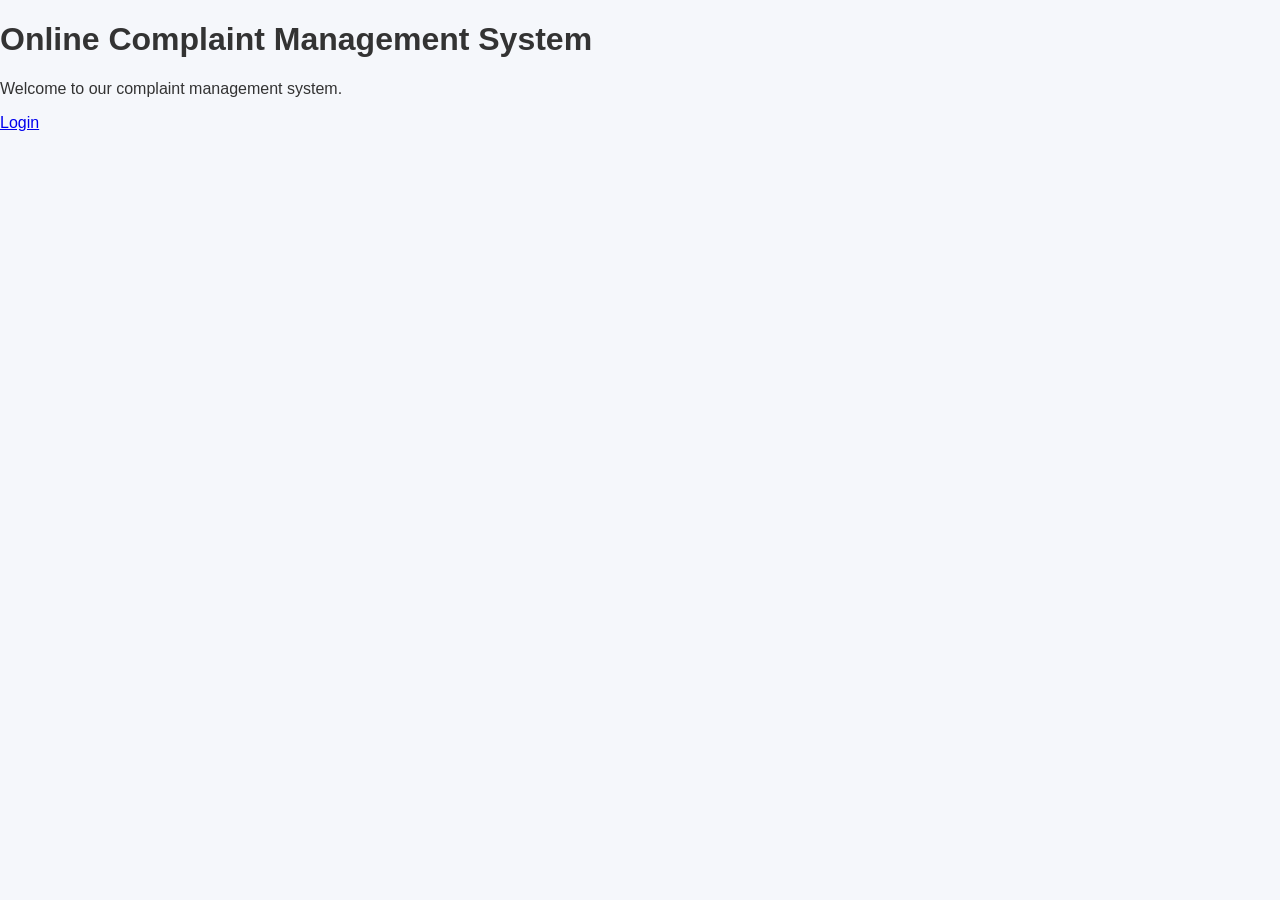
<file: OnlineComplaintSystem/index.html>
<!DOCTYPE html>
<html lang="en">
<head>
    <meta charset="UTF-8">
    <meta name="viewport" content="width=device-width, initial-scale=1.0">

    <title>Online Complaint System</title>

    <link rel="stylesheet" href="css/style.css">
</head>

<body>

    <h1>Online Complaint Management System</h1>

    <p>Welcome to our complaint management system.</p>

    <a href="login.html">Login</a>

</body>
</html>
</file>
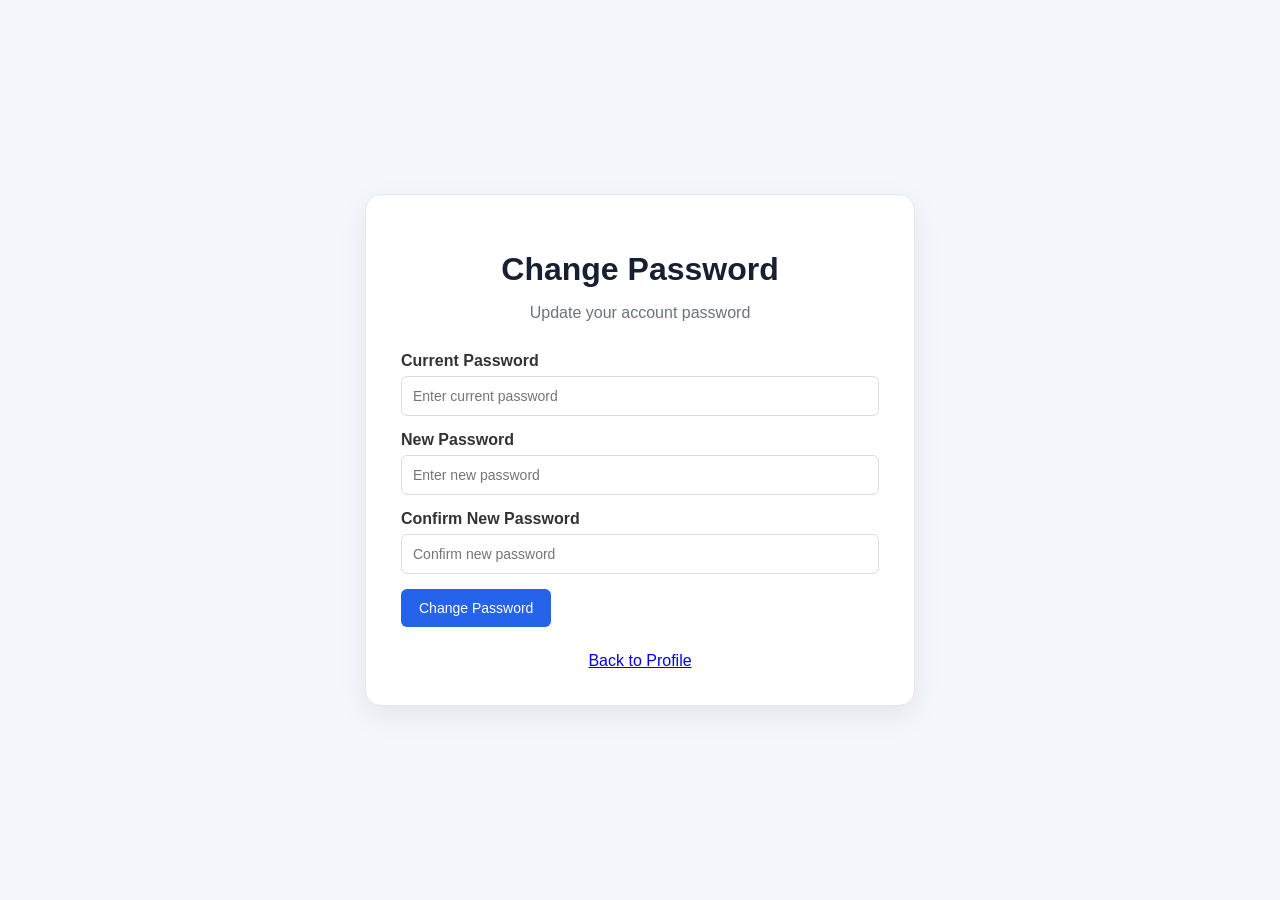
<file: OnlineComplaintSystem/change-password.html>
<!DOCTYPE html>
<html lang="en">

<head>

    <meta charset="UTF-8">

    <meta name="viewport"
          content="width=device-width, initial-scale=1.0">

    <title>Change Password</title>

    <link rel="stylesheet" href="css/style.css">

</head>

<body>

    <div class="profile-container">

        <div class="profile-card">

            <h1>Change Password</h1>

            <p class="profile-subtitle">
                Update your account password
            </p>



            <div class="form-group">

                <label for="currentPassword">
                    Current Password
                </label>

                <input
                    type="password"
                    id="currentPassword"
                    placeholder="Enter current password"
                >

            </div>


          

            <div class="form-group">

                <label for="newPassword">
                    New Password
                </label>

                <input
                    type="password"
                    id="newPassword"
                    placeholder="Enter new password"
                >

            </div>



            <div class="form-group">

                <label for="confirmPassword">
                    Confirm New Password
                </label>

                <input
                    type="password"
                    id="confirmPassword"
                    placeholder="Confirm new password"
                >

            </div>


           

            <div id="message"></div>



            <button
                type="button"
                onclick="changePassword()"
            >
                Change Password
            </button>


           

            <div class="profile-buttons">

                <a
                    href="profile.html"
                    class="btn btn-secondary"
                >
                    Back to Profile
                </a>

            </div>

        </div>

    </div>


    <script src="js/change-password.js"></script>

</body>

</html>
</file>
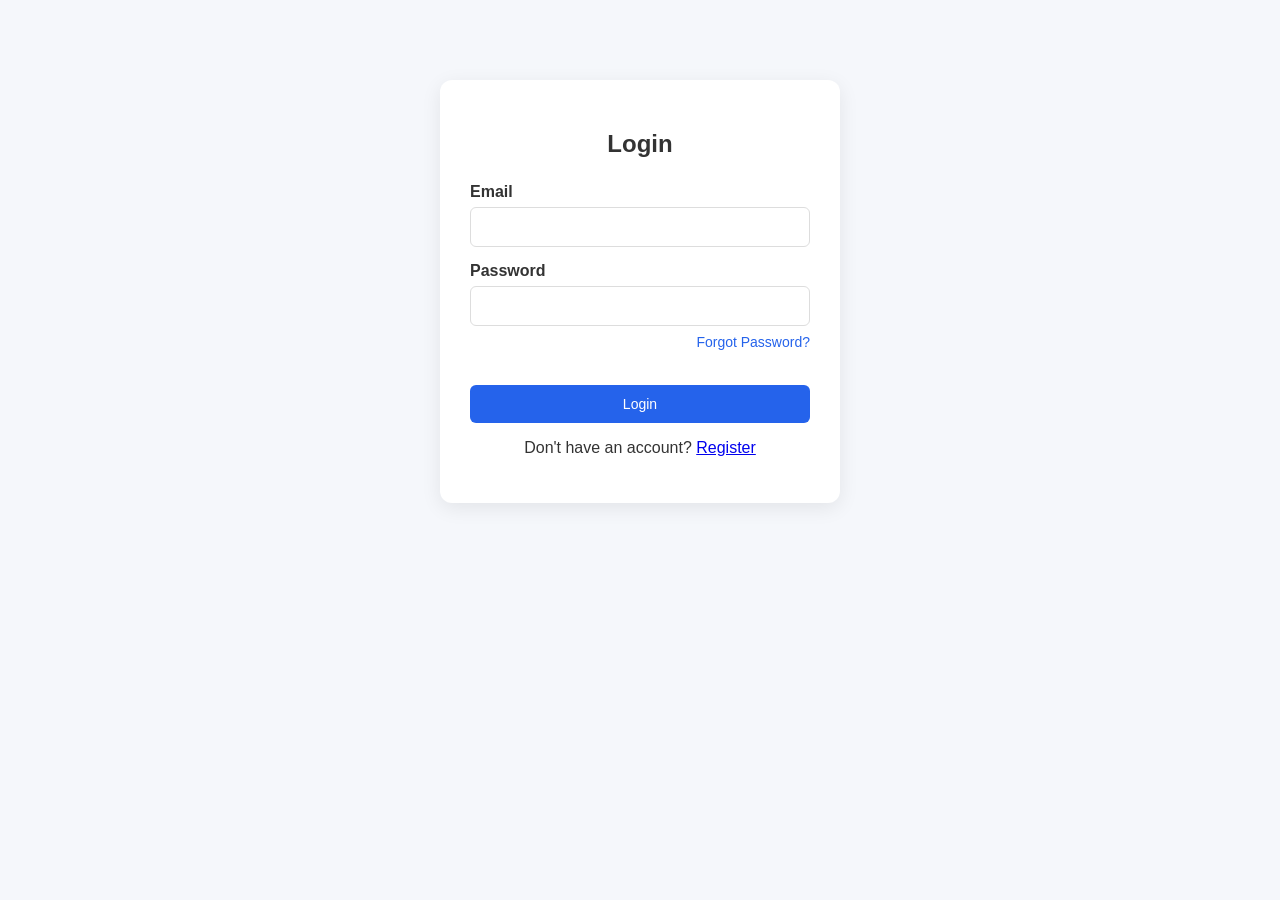
<file: OnlineComplaintSystem/login.html>
<!DOCTYPE html>
<html lang="en">

<head>
   

    <title>Login - Complaint System</title>

    <link rel="stylesheet" href="css/style.css">
</head>

<body>

    <div class="container">

        <h2>Login</h2>

        <form id="loginForm">

            <label>Email</label>
            <input type="email" id="email" required>

            <label>Password</label>
            <input type="password" id="password" required>
            <a
    href="reset-password.html"
    class="forgot-password">
    Forgot Password?
</a>

            <button type="submit">Login</button>

        </form>

        <p id="message"></p>

        <p>
            Don't have an account?
            <a href="register.html">Register</a>
        </p>

    </div>

    <script src="js/login.js"></script>

</body>

</html>
</file>
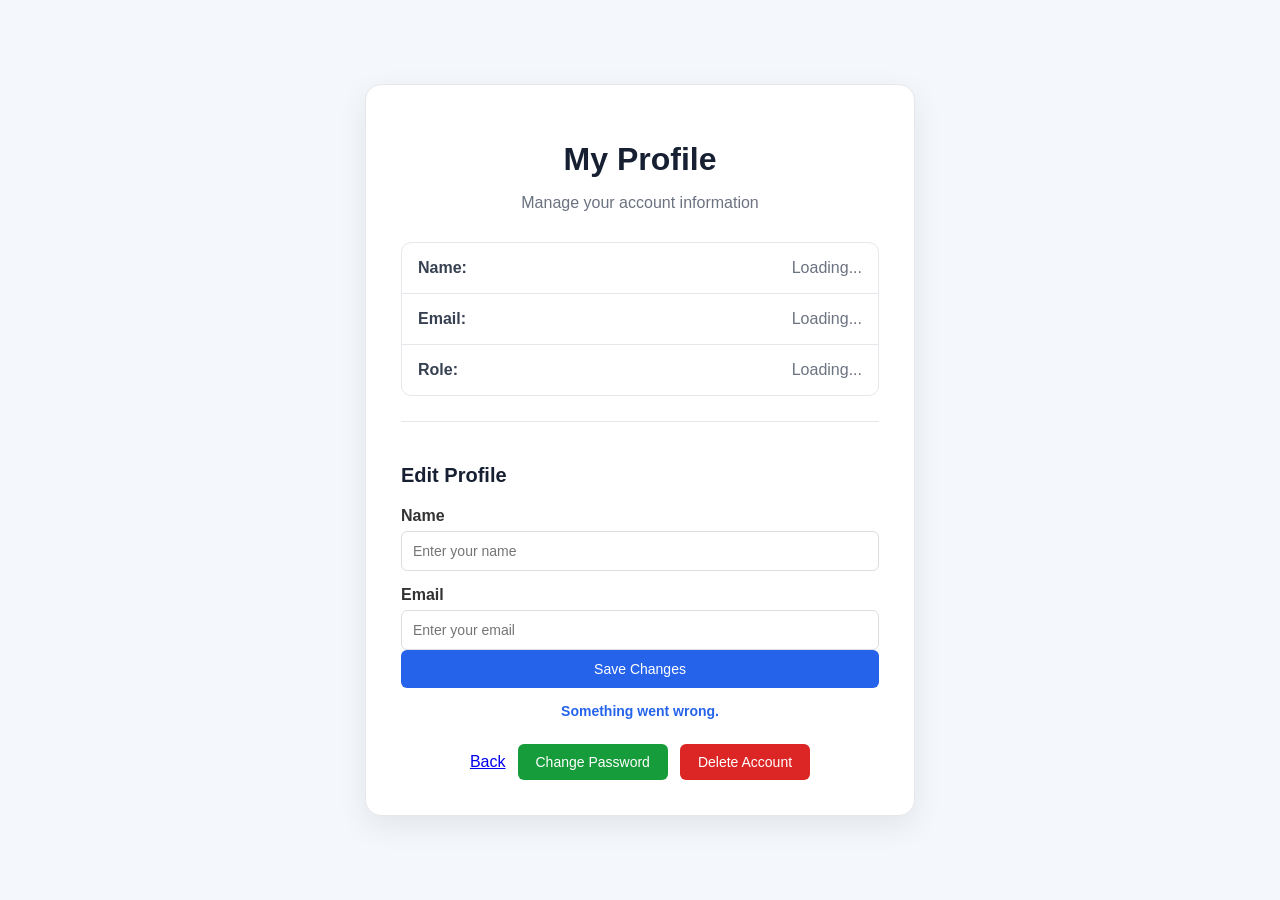
<file: OnlineComplaintSystem/profile.html>
<!DOCTYPE html>
<html lang="en">

<head>

    <meta charset="UTF-8">

    <meta name="viewport"
          content="width=device-width, initial-scale=1.0">

    <title>My Profile</title>

    <link rel="stylesheet" href="css/style.css">

</head>

<body>

    <div class="profile-container">

        <div class="profile-card">

            <h1>My Profile</h1>

            <p class="profile-subtitle">
                Manage your account information
            </p>


            <!-- CURRENT PROFILE -->

            <div class="profile-info">

                <div class="info-row">

                    <strong>Name:</strong>

                    <span id="displayName">
                        Loading...
                    </span>

                </div>


                <div class="info-row">

                    <strong>Email:</strong>

                    <span id="displayEmail">
                        Loading...
                    </span>

                </div>


                <div class="info-row">

                    <strong>Role:</strong>

                    <span id="displayRole">
                        Loading...
                    </span>

                </div>

            </div>


            <!-- EDIT PROFILE -->

            <div class="edit-section">

                <h2>Edit Profile</h2>


                <div class="form-group">

                    <label for="name">
                        Name
                    </label>

                    <input
                        type="text"
                        id="name"
                        placeholder="Enter your name"
                    >

                </div>


                <div class="form-group">

                    <label for="email">
                        Email
                    </label>

                    <input
                        type="email"
                        id="email"
                        placeholder="Enter your email"
                    >

                </div>


                <button
                    type="button"
                    onclick="updateProfile()"
                >
                    Save Changes
                </button>

            </div>


            <div id="message"></div>


          <div class="profile-buttons">

    <a
        href="javascript:history.back()"
        class="btn btn-secondary">
        Back
    </a>

    <a
        href="change-password.html"
        class="btn btn-primary">
        Change Password
    </a>

    <button
        type="button"
        class="delete-btn"
        onclick="deleteAccount()">
        Delete Account
    </button>

</div>

        </div>

    </div>


    <script src="js/profile.js"></script>

</body>

</html>
</file>
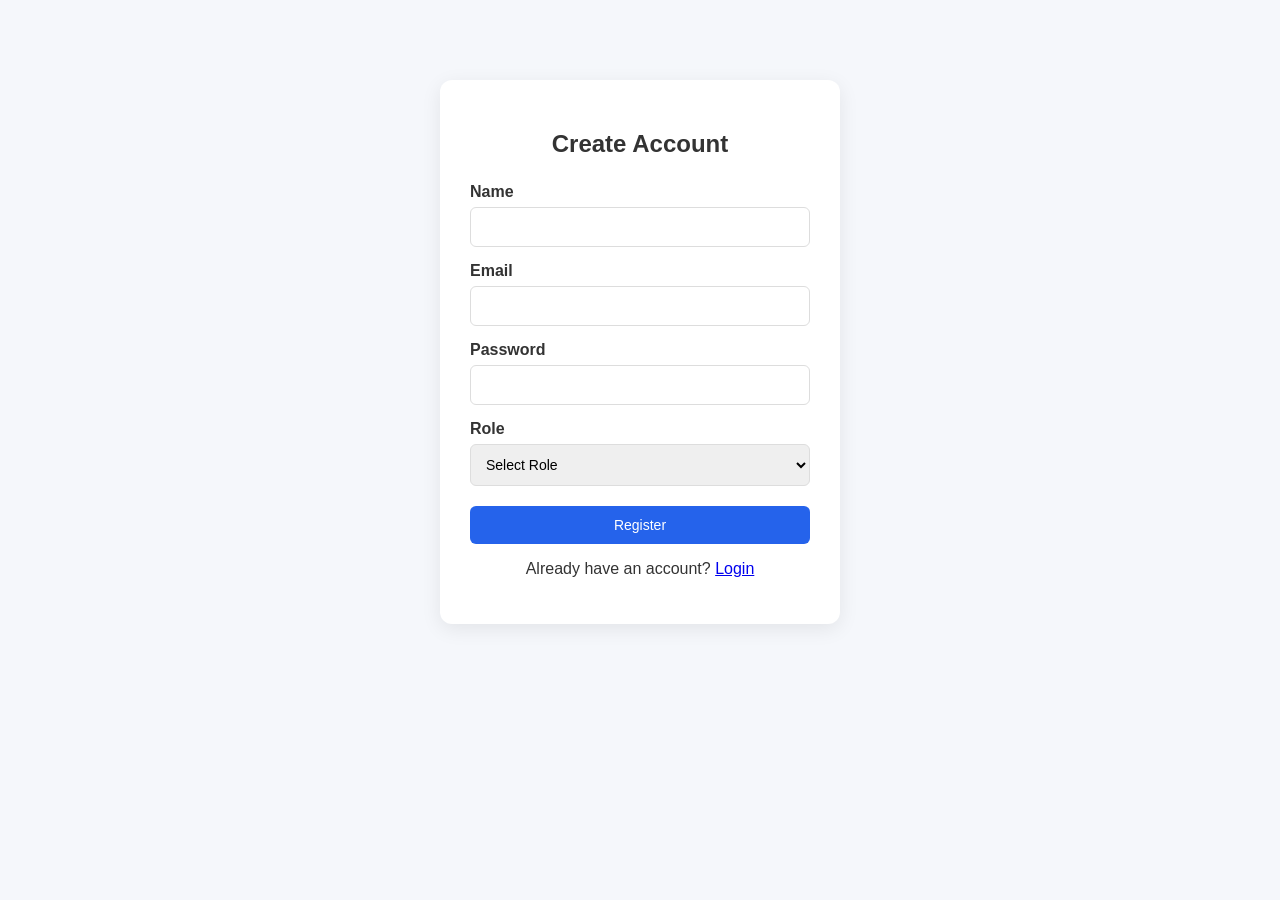
<file: OnlineComplaintSystem/register.html>
<!DOCTYPE html>
<html lang="en">
<head>
    <meta charset="UTF-8">
    <meta name="viewport" content="width=device-width, initial-scale=1.0">

    <title>Register - Complaint System</title>

    <link rel="stylesheet" href="css/style.css">
</head>

<body>

    <div class="container">

        <h2>Create Account</h2>

        <form id="registerForm">

            <label>Name</label>
            <input type="text" id="name" required>

            <label>Email</label>
            <input type="email" id="email" required>

            <label>Password</label>
            <input type="password" id="password" required>

            <label>Role</label>
            <select id="role" required>
                <option value="">Select Role</option>
                <option value="student">Student</option>
                <option value="staff">Staff</option>
            </select>

            <button type="submit">Register</button>

        </form>

        <p id="message"></p>

        <p>
            Already have an account?
            <a href="login.html">Login</a>
        </p>

    </div>

    <script src="js/register.js"></script>

</body>
</html>
</file>
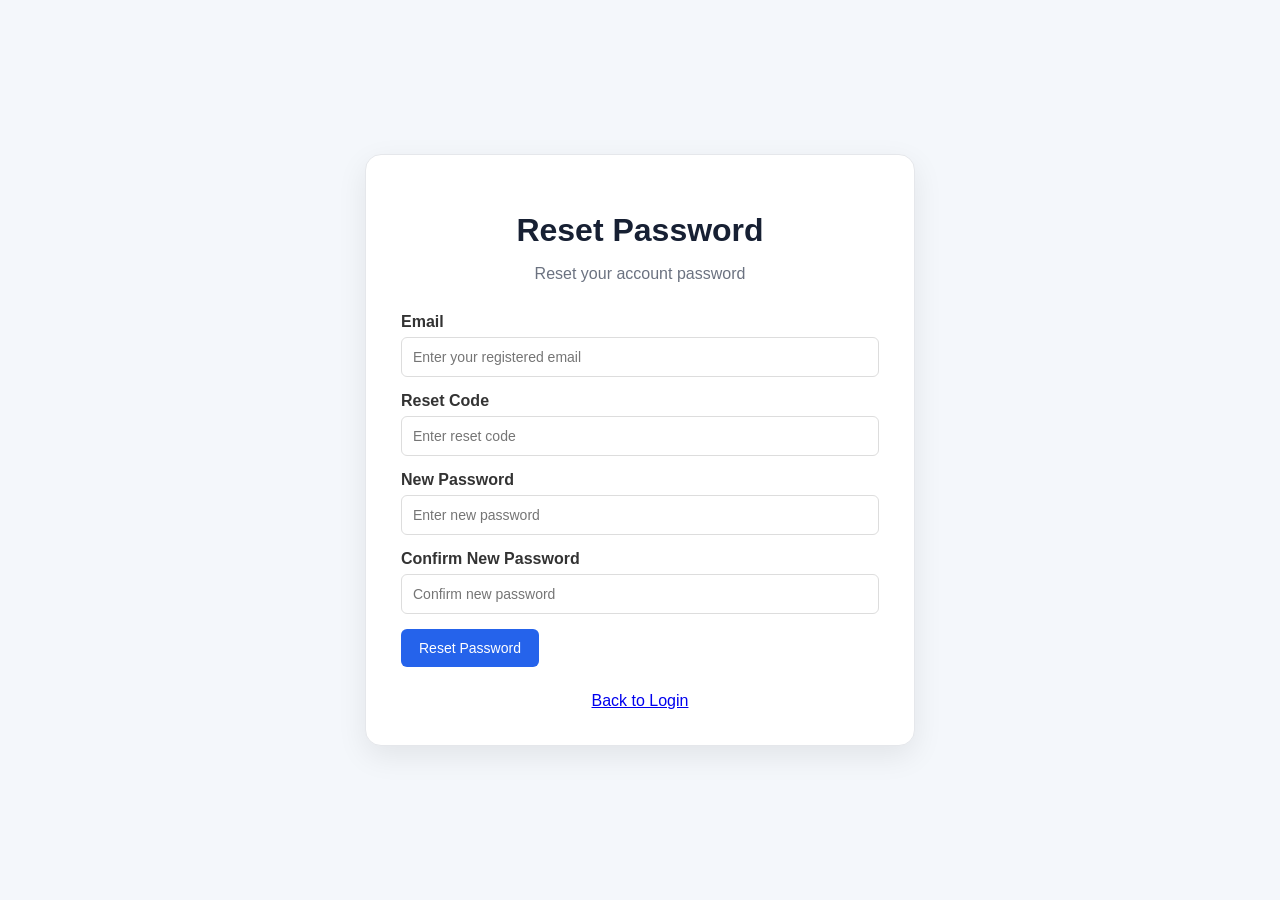
<file: OnlineComplaintSystem/reset-password.html>
<!DOCTYPE html>
<html lang="en">

<head>

    <meta charset="UTF-8">

    <meta name="viewport"
          content="width=device-width, initial-scale=1.0">

    <title>Reset Password</title>

    <link rel="stylesheet" href="css/style.css">

</head>

<body>

    <div class="profile-container">

        <div class="profile-card">

            <h1>Reset Password</h1>

            <p class="profile-subtitle">
                Reset your account password
            </p>



            <div class="form-group">

                <label for="email">
                    Email
                </label>

                <input
                    type="email"
                    id="email"
                    placeholder="Enter your registered email"
                >

            </div>


         

            <div class="form-group">

                <label for="resetCode">
                    Reset Code
                </label>

                <input
                    type="text"
                    id="resetCode"
                    placeholder="Enter reset code"
                >

            </div>



            <div class="form-group">

                <label for="newPassword">
                    New Password
                </label>

                <input
                    type="password"
                    id="newPassword"
                    placeholder="Enter new password"
                >

            </div>



            <div class="form-group">

                <label for="confirmPassword">
                    Confirm New Password
                </label>

                <input
                    type="password"
                    id="confirmPassword"
                    placeholder="Confirm new password"
                >

            </div>


           

            <div id="message"></div>



            <button
                type="button"
                onclick="resetPassword()"
            >
                Reset Password
            </button>


        

            <div class="profile-buttons">

                <a
                    href="login.html"
                    class="btn btn-secondary"
                >
                    Back to Login
                </a>

            </div>

        </div>

    </div>


    <script src="js/reset-password.js"></script>

</body>

</html>
</file>
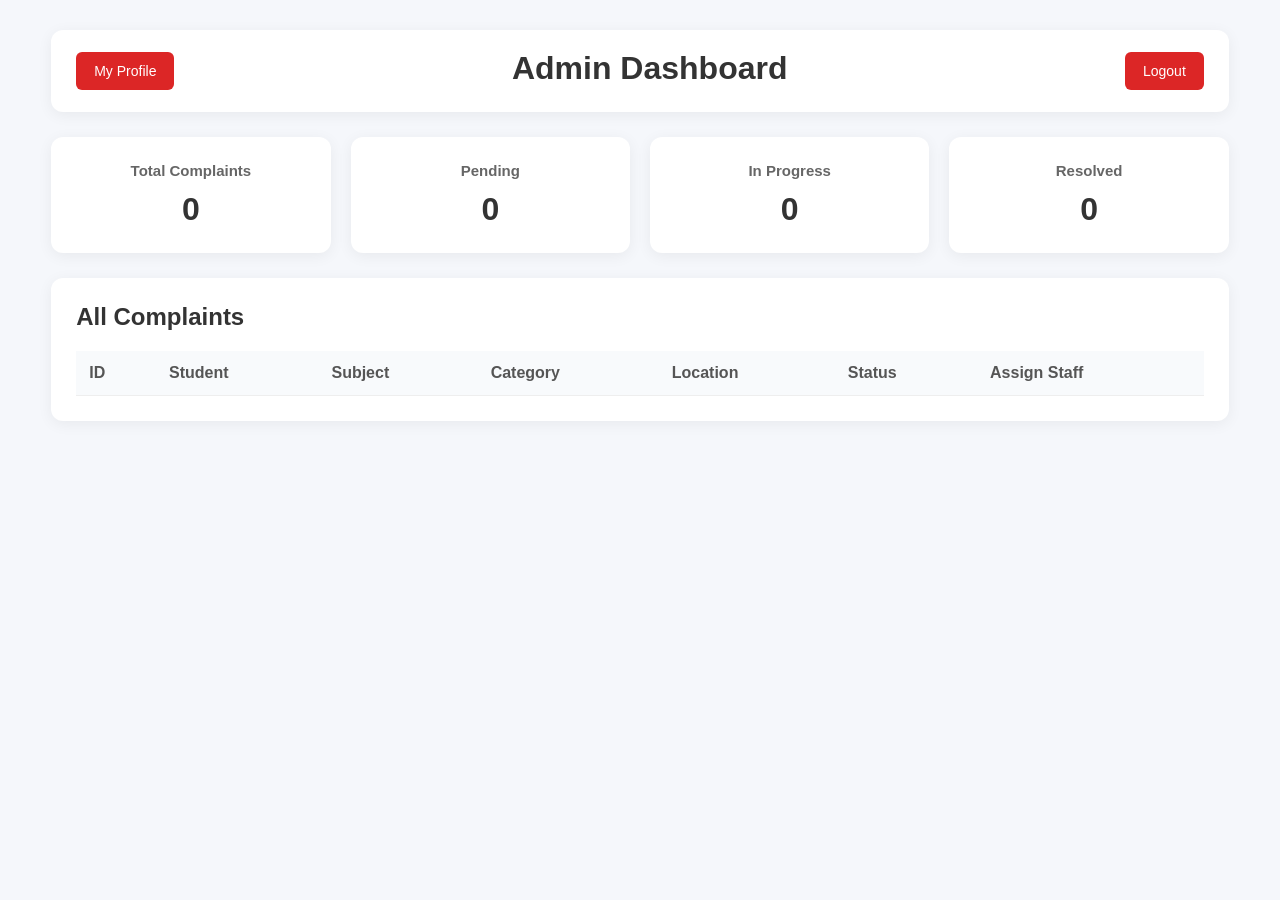
<file: OnlineComplaintSystem/admin/dashboard.html>
<!DOCTYPE html>
<html lang="en">

<head>

    <meta charset="UTF-8">
    <meta name="viewport" content="width=device-width, initial-scale=1.0">

    <title>Admin Dashboard</title>

    <link rel="stylesheet" href="../css/style.css">

</head>

<body>

    <div class="dashboard">


        <header class="dashboard-header">
          <button onclick="window.location.href='../profile.html'">
            My Profile
          </button>
            <div>
                <h1>Admin Dashboard</h1>
                <p id="welcome"></p>
            </div>

            <button onclick="logout()">Logout</button>

        </header>


       

        <div class="stats">

            <div class="card">
                <h3>Total Complaints</h3>
                <p id="totalComplaints">0</p>
            </div>

            <div class="card">
                <h3>Pending</h3>
                <p id="pendingComplaints">0</p>
            </div>

            <div class="card">
                <h3>In Progress</h3>
                <p id="progressComplaints">0</p>
            </div>

            <div class="card">
                <h3>Resolved</h3>
                <p id="resolvedComplaints">0</p>
            </div>

        </div>


        <!-- All Complaints -->

        <div class="section">

            <h2>All Complaints</h2>

            <table>

                <thead>

                    <tr>

                        <th>ID</th>
                        <th>Student</th>
                        <th>Subject</th>
                        <th>Category</th>
                        <th>Location</th>
                        <th>Status</th>
                        <th>Assign Staff</th>

                    </tr>

                </thead>

                <tbody id="complaintTable">

                </tbody>

            </table>

        </div>

    </div>


    <script src="../js/check-session.js"></script>

    <script src="../js/logout.js"></script>

    <script src="../js/admin.js"></script>


    <script>

        checkSession("admin");

    </script>

</body>

</html>
</file>
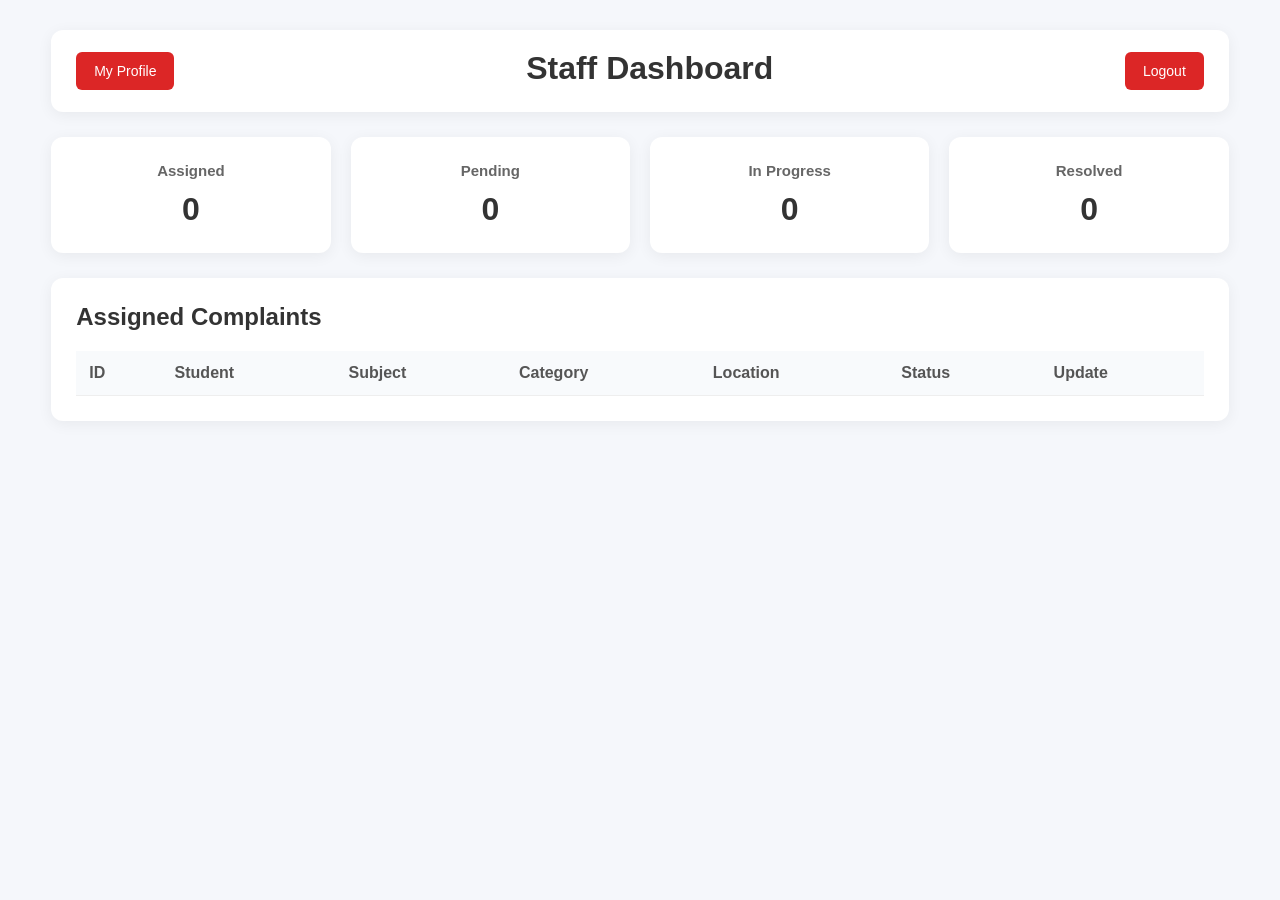
<file: OnlineComplaintSystem/staff/dashboard.html>
<!DOCTYPE html>
<html lang="en">

<head>

    <meta charset="UTF-8">
    <meta name="viewport" content="width=device-width, initial-scale=1.0">

    <title>Staff Dashboard</title>

    <link rel="stylesheet" href="../css/style.css">

</head>

<body>

    <div class="dashboard">

        <!-- HEADER -->

        <header class="dashboard-header">
            <button onclick="window.location.href='../profile.html'">
    My Profile
</button>

            <div>

                <h1>Staff Dashboard</h1>

                <p id="welcome"></p>

            </div>

            <button onclick="logout()">Logout</button>

        </header>


   

        <div class="stats">

            <div class="card">

                <h3>Assigned</h3>

                <p id="totalComplaints">0</p>

            </div>


            <div class="card">

                <h3>Pending</h3>

                <p id="pendingComplaints">0</p>

            </div>


            <div class="card">

                <h3>In Progress</h3>

                <p id="progressComplaints">0</p>

            </div>


            <div class="card">

                <h3>Resolved</h3>

                <p id="resolvedComplaints">0</p>

            </div>

        </div>



        <div class="section">

            <h2>Assigned Complaints</h2>

            <table>

                <thead>

                    <tr>

                        <th>ID</th>

                        <th>Student</th>

                        <th>Subject</th>

                        <th>Category</th>

                        <th>Location</th>

                        <th>Status</th>

                        <th>Update</th>

                    </tr>

                </thead>


                <tbody id="complaintTable">

                </tbody>

            </table>

        </div>

    </div>


  

    <div id="updateBox" class="update-box">

        <div class="update-content">

            <h2>Update Complaint</h2>

            <p id="selectedComplaint"></p>


            <label>Status</label>

            <select id="updateStatus">

                <option value="Pending">
                    Pending
                </option>

                <option value="In Progress">
                    In Progress
                </option>

                <option value="Resolved">
                    Resolved
                </option>

                <option value="Rejected">
                    Rejected
                </option>

            </select>


            <label>Response</label>

            <textarea
                id="responseText"
                rows="5"
                placeholder="Write your response..."
            ></textarea>


            <button onclick="saveUpdate()">
                Save Update
            </button>


            <button onclick="closeUpdateBox()">
                Cancel
            </button>


            <p id="updateMessage"></p>

        </div>

    </div>


    <script src="../js/check-session.js"></script>

    <script src="../js/logout.js"></script>

    <script src="../js/staff.js"></script>


    <script>

        checkSession("staff");

    </script>

</body>

</html>
</file>
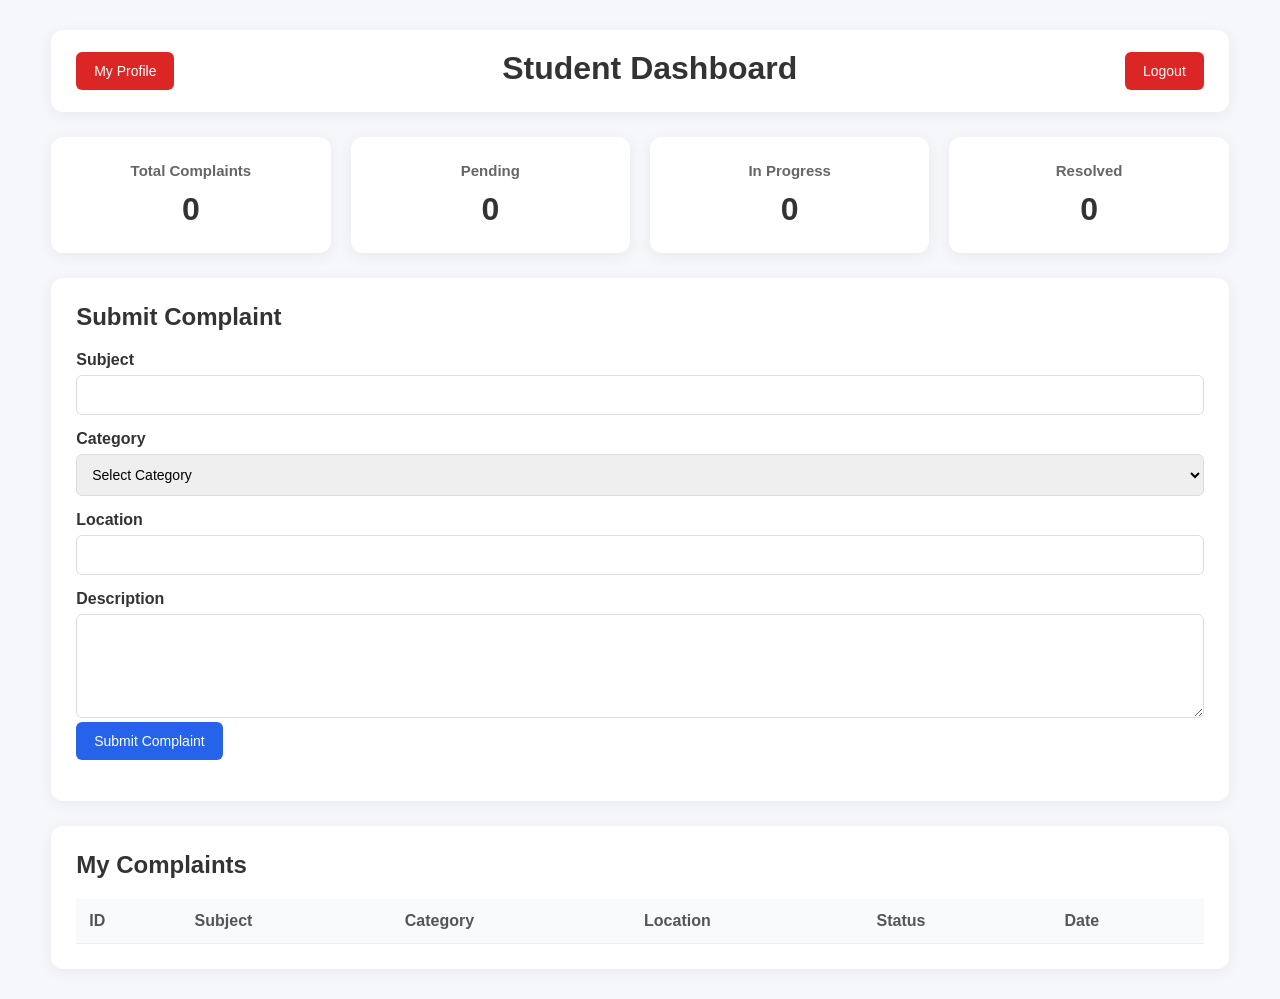
<file: OnlineComplaintSystem/student/dashboard.html>
<!DOCTYPE html>
<html lang="en">

<head>

    <meta charset="UTF-8">
    <meta name="viewport" content="width=device-width, initial-scale=1.0">

    <title>Student Dashboard</title>

    <link rel="stylesheet" href="../css/style.css">

</head>

<body>

    <div class="dashboard">

        <header class="dashboard-header">
           <button onclick="window.location.href='../profile.html'">
    My Profile
</button>

            <div>
                <h1>Student Dashboard</h1>
                <p id="welcome"></p>
            </div>

            <button onclick="logout()">Logout</button>

        </header>



        <div class="stats">

            <div class="card">
                <h3>Total Complaints</h3>
                <p id="totalComplaints">0</p>
            </div>

            <div class="card">
                <h3>Pending</h3>
                <p id="pendingComplaints">0</p>
            </div>

            <div class="card">
                <h3>In Progress</h3>
                <p id="progressComplaints">0</p>
            </div>

            <div class="card">
                <h3>Resolved</h3>
                <p id="resolvedComplaints">0</p>
            </div>

        </div>


      
        <div class="section">

            <h2>Submit Complaint</h2>

            <form id="complaintForm">

                <label>Subject</label>

                <input
                    type="text"
                    id="subject"
                    required
                >


                <label>Category</label>

                <select id="category" required>

                    <option value="">Select Category</option>

                    <option value="Electrical">
                        Electrical
                    </option>

                    <option value="Classroom">
                        Classroom
                    </option>

                    <option value="Cleanliness">
                        Cleanliness
                    </option>

                    <option value="Internet">
                        Internet
                    </option>

                    <option value="Other">
                        Other
                    </option>

                </select>


                <label>Location</label>

                <input
                    type="text"
                    id="location"
                    required
                >


                <label>Description</label>

                <textarea
                    id="description"
                    rows="5"
                    required
                ></textarea>


                <button type="submit">
                    Submit Complaint
                </button>

            </form>

            <p id="complaintMessage"></p>

        </div>



        <div class="section">

            <h2>My Complaints</h2>

            <table>

                <thead>

                    <tr>

                        <th>ID</th>
                        <th>Subject</th>
                        <th>Category</th>
                        <th>Location</th>
                        <th>Status</th>
                        <th>Date</th>

                    </tr>

                </thead>

                <tbody id="complaintTable">

                </tbody>

            </table>

        </div>

    </div>


    <script src="../js/check-session.js"></script>

    <script src="../js/logout.js"></script>

    <script src="../js/student.js"></script>


    <script>

        checkSession("student");

    </script>

</body>

</html>
</file>
<file: OnlineComplaintSystem/css/style.css>
* {
    box-sizing: border-box;
}

body {
    font-family: Arial, sans-serif;
    background: #f5f7fb;
    margin: 0;
    color: #333;
}



.container {
    width: 400px;
    max-width: 90%;
    margin: 80px auto;
    background: white;
    padding: 30px;
    border-radius: 12px;
    box-shadow: 0 5px 20px rgba(0, 0, 0, 0.08);
}

.container h2 {
    text-align: center;
    margin-bottom: 25px;
}

label {
    display: block;
    margin-top: 15px;
    margin-bottom: 6px;
    font-weight: bold;
}

input,
select,
textarea {
    width: 100%;
    padding: 11px;
    border: 1px solid #ddd;
    border-radius: 6px;
    font-size: 14px;
}

textarea {
    resize: vertical;
}

button {
    border: none;
    border-radius: 6px;
    padding: 11px 18px;
    cursor: pointer;
    background: #2563eb;
    color: white;
    font-size: 14px;
}

button:hover {
    opacity: 0.9;
}

.container button {
    width: 100%;
    margin-top: 20px;
}

.container p {
    text-align: center;
}

#message,
#complaintMessage,
#updateMessage {
    margin-top: 15px;
    font-weight: bold;
}


/* =========================
   DASHBOARD
========================= */

.dashboard {
    width: 92%;
    max-width: 1300px;
    margin: 30px auto;
}

.dashboard-header {
    background: white;
    padding: 20px 25px;
    border-radius: 12px;
    display: flex;
    justify-content: space-between;
    align-items: center;
    box-shadow: 0 3px 15px rgba(0, 0, 0, 0.06);
    margin-bottom: 25px;
}

.dashboard-header h1 {
    margin: 0 0 5px;
}

.dashboard-header p {
    margin: 0;
    color: #666;
}

.dashboard-header button {
    background: #dc2626;
}



.stats {
    display: grid;
    grid-template-columns: repeat(4, 1fr);
    gap: 20px;
    margin-bottom: 25px;
}

.card {
    background: white;
    padding: 25px;
    border-radius: 12px;
    text-align: center;
    box-shadow: 0 3px 15px rgba(0, 0, 0, 0.06);
}

.card h3 {
    margin: 0;
    color: #666;
    font-size: 15px;
}

.card p {
    font-size: 32px;
    font-weight: bold;
    margin: 12px 0 0;
}


.section {
    background: white;
    padding: 25px;
    border-radius: 12px;
    margin-bottom: 25px;
    box-shadow: 0 3px 15px rgba(0, 0, 0, 0.06);
}

.section h2 {
    margin-top: 0;
}


table {
    width: 100%;
    border-collapse: collapse;
}

th {
    background: #f8fafc;
    color: #555;
}

th,
td {
    padding: 13px;
    border-bottom: 1px solid #eee;
    text-align: left;
}

tr:hover {
    background: #fafafa;
}


/* =========================
   STATUS BADGES
========================= */

.status {
    display: inline-block;
    padding: 5px 10px;
    border-radius: 20px;
    font-size: 12px;
    font-weight: bold;
}

.status-pending {
    background: #fef3c7;
    color: #92400e;
}

.status-progress {
    background: #dbeafe;
    color: #1e40af;
}

.status-resolved {
    background: #dcfce7;
    color: #166534;
}

.status-rejected {
    background: #fee2e2;
    color: #991b1b;
}

.update-box {
    display: none;

    position: fixed;

    top: 0;
    left: 0;

    width: 100%;
    height: 100%;

    background: rgba(0, 0, 0, 0.5);

    justify-content: center;
    align-items: center;

    z-index: 1000;
}

.update-content {
    background: white;

    width: 450px;
    max-width: 90%;

    padding: 30px;

    border-radius: 12px;
}

.update-content button {
    width: auto;
    margin-right: 8px;
}


@media (max-width: 800px) {

    .stats {
        grid-template-columns: repeat(2, 1fr);
    }

    .dashboard {
        width: 95%;
    }

    table {
        font-size: 13px;
    }

}

@media (max-width: 500px) {

    .stats {
        grid-template-columns: 1fr;
    }

    .dashboard-header {
        flex-direction: column;
        align-items: flex-start;
        gap: 15px;
    }

    table {
        display: block;
        overflow-x: auto;
    }

}
/* =========================
   PROFILE PAGE
========================= */

.profile-container {
    min-height: 100vh;

    display: flex;
    align-items: center;
    justify-content: center;

    padding: 30px;

    background: #f4f7fb;
}

.profile-card {
    width: 100%;
    max-width: 550px;

    background: white;

    padding: 35px;

    border-radius: 16px;

    box-shadow: 0 10px 30px rgba(0, 0, 0, 0.08);

    border: 1px solid #e5e7eb;
}

.profile-card h1 {
    color: #172033;

    text-align: center;

    margin-bottom: 5px;
}

.profile-subtitle {
    text-align: center;

    color: #6b7280;

    margin-bottom: 30px;
}

.profile-info {
    border: 1px solid #e5e7eb;

    border-radius: 10px;

    overflow: hidden;
}

.info-row {
    display: flex;

    justify-content: space-between;

    gap: 20px;

    padding: 16px;

    border-bottom: 1px solid #e5e7eb;
}

.info-row:last-child {
    border-bottom: none;
}

.info-row strong {
    color: #374151;
}

.info-row span {
    color: #6b7280;

    text-align: right;
}

.profile-buttons {
    display: flex;

    justify-content: center;

    gap: 10px;

    margin-top: 25px;
}

.profile-buttons .btn {
    display: inline-block;
}
/* =========================
   EDIT PROFILE
========================= */

.edit-section {
    margin-top: 25px;

    padding-top: 25px;

    border-top: 1px solid #e5e7eb;
}

.edit-section h2 {
    color: #172033;

    font-size: 20px;

    margin-bottom: 20px;
}

.edit-section button {
    width: 100%;
}

#message {
    margin-top: 20px;

    text-align: center;

    font-size: 14px;

    font-weight: 600;

    color: #2f6a13;
}
/* =========================
   PROFILE PAGE
========================= */

.profile-container {

    min-height: 100vh;

    display: flex;

    align-items: center;

    justify-content: center;

    padding: 30px;

    background: #f4f7fb;
}


.profile-card {

    width: 100%;

    max-width: 550px;

    background: white;

    padding: 35px;

    border-radius: 16px;

    border: 1px solid #e5e7eb;

    box-shadow:
        0 10px 30px rgba(0, 0, 0, 0.08);

}


.profile-card h1 {

    text-align: center;

    color: #172033;

    margin-bottom: 5px;

}


.profile-subtitle {

    text-align: center;

    color: #6b7280;

    margin-bottom: 30px;

}


.profile-info {

    border: 1px solid #e5e7eb;

    border-radius: 10px;

    overflow: hidden;

}


.info-row {

    display: flex;

    justify-content: space-between;

    gap: 20px;

    padding: 16px;

    border-bottom: 1px solid #e5e7eb;

}


.info-row:last-child {

    border-bottom: none;

}


.info-row strong {

    color: #374151;

}


.info-row span {

    color: #6b7280;

    text-align: right;

}


.edit-section {

    margin-top: 25px;

    padding-top: 25px;

    border-top: 1px solid #e5e7eb;

}


.edit-section h2 {

    color: #172033;

    font-size: 20px;

    margin-bottom: 20px;

}


.edit-section button {

    width: 100%;

}


#message {

    margin-top: 15px;

    text-align: center;

    color: #2563eb;

    font-weight: 600;

}


.profile-buttons {

    display: flex;

    justify-content: center;

    margin-top: 25px;

}
/* =========================
   DELETE ACCOUNT
========================= */

.delete-btn {

    background: #dc2626;

    color: white;

    border: none;

    padding: 10px 18px;

    border-radius: 6px;

    cursor: pointer;

    font-size: 14px;

}


.delete-btn:hover {

    background: #b91c1c;

}


.profile-buttons {

    display: flex;

    justify-content: center;

    align-items: center;

    gap: 12px;

    margin-top: 25px;

}
.btn-primary {

    background: #179c3c;

    color: white;

    padding: 10px 18px;

    border-radius: 6px;

    text-decoration: none;

    border: none;

    cursor: pointer;

    font-size: 14px;

}


.btn-primary:hover {

    background: #25ba0b;

}
/* =========================
   FORGOT PASSWORD
========================= */

.forgot-password {

    display: block;

    margin-top: 8px;

    margin-bottom: 15px;

    text-align: right;

    color: #2563eb;

    text-decoration: none;

    font-size: 14px;

}


.forgot-password:hover {

    text-decoration: underline;

}
</file>
